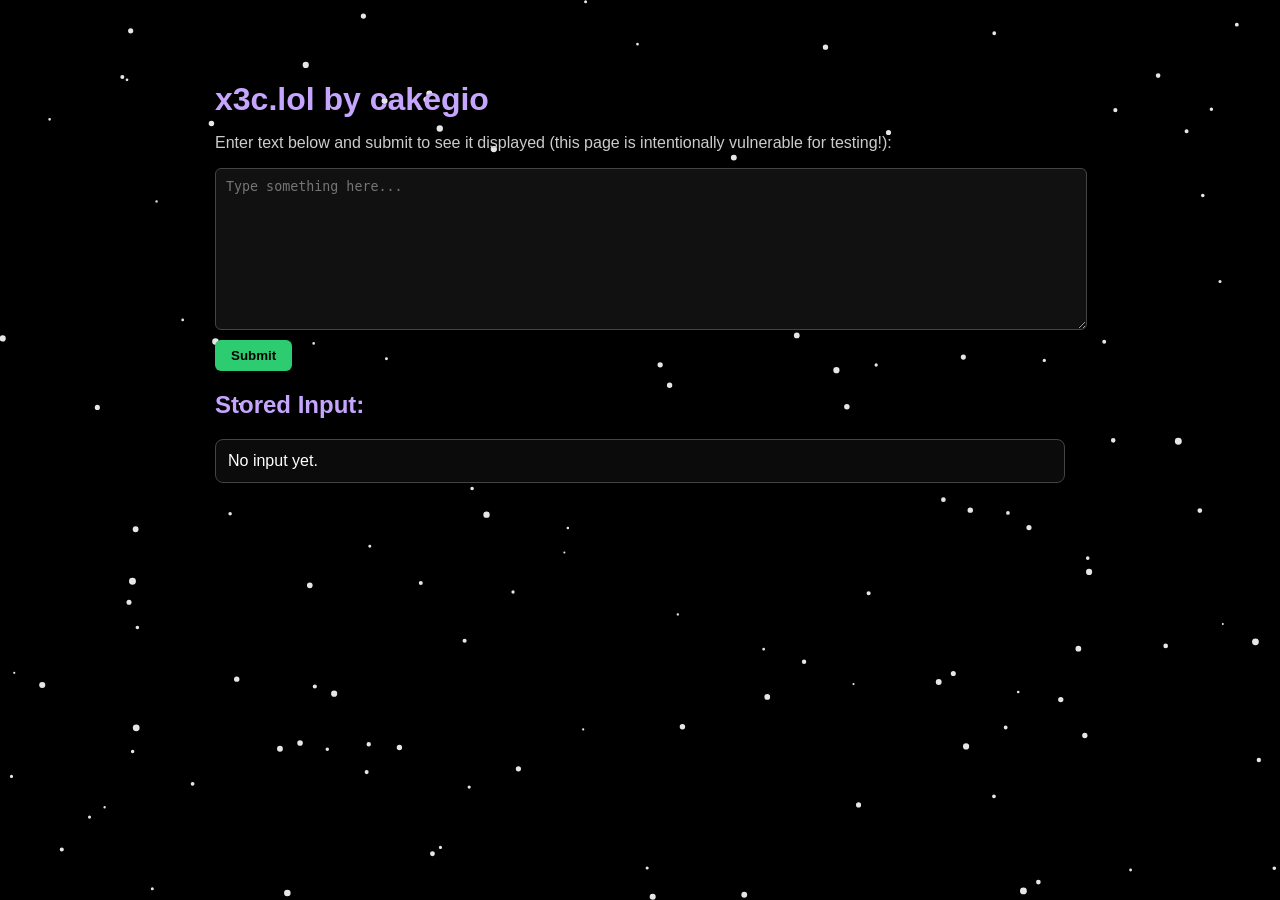
<file: index.html>
<!DOCTYPE html>
<html lang="en">
<head>
    <meta charset="UTF-8">
    <title>XSS Vulnerability Test By Cakegio</title>

    <!-- external css -->
    <link rel="stylesheet" href="style.css">
</head>

<body>

    <!-- snowfall background -->
    <canvas id="snow"></canvas>

    <!-- main centered site -->
    <div class="site-container">

        <h1>x3c.lol by cakegio</h1>

        <p class="subtitle">
            Enter text below and submit to see it displayed
            (this page is intentionally vulnerable for testing!):
        </p>

        <textarea id="userInput" placeholder="Type something here..."></textarea>

        <br>

        <button onclick="submitText()">Submit</button>

        <h2>Stored Input:</h2>

        <div id="displayArea">No input yet.</div>

    </div>

    <!-- XSS test logic -->
    <script>
        let storedInput = [];

        function submitText() {
            const userInput = document.getElementById("userInput").value.trim();
            if (!userInput) return;

            storedInput.push(userInput);
            renderAllInputs();
        }

        function renderAllInputs() {
            if (storedInput.length === 0) {
                displayArea.innerHTML = "No input yet.";
                return;
            }

            let html = "<h3>Stored Inputs:</h3>";

            storedInput.forEach((input, i) => {
                // intentionally vulnerable render
                html += `<div><strong>Submission ${i + 1}:</strong> ${input}</div>`;
            });

            document.getElementById("displayArea").innerHTML = html;
        }
    </script>

    <!-- snowfall animation -->
    <script>
        const snowCanvas = document.getElementById("snow");
        const snowCtx = snowCanvas.getContext("2d");

        function resizeSnow() {
            snowCanvas.width = window.innerWidth;
            snowCanvas.height = window.innerHeight;
        }

        window.addEventListener("resize", resizeSnow);
        resizeSnow();

        const FLAKE_COUNT = 140;
        const flakes = [];

        function initSnow() {
            flakes.length = 0;

            for (let i = 0; i < FLAKE_COUNT; i++) {
                flakes.push({
                    x: Math.random() * snowCanvas.width,
                    y: Math.random() * snowCanvas.height,
                    r: Math.random() * 2.5 + 1,
                    s: Math.random() * 1 + 0.3,
                    w: Math.random() * 1.5 - 0.75
                });
            }
        }

        function updateSnow() {
            for (const f of flakes) {
                f.y += f.s;
                f.x += f.w;

                if (f.y > snowCanvas.height) {
                    f.y = -10;
                    f.x = Math.random() * snowCanvas.width;
                }

                if (f.x > snowCanvas.width) f.x = 0;
                if (f.x < 0) f.x = snowCanvas.width;
            }
        }

        function drawSnow() {
            snowCtx.clearRect(0, 0, snowCanvas.width, snowCanvas.height);

            snowCtx.fillStyle = "rgba(255, 255, 255, 0.9)";
            snowCtx.beginPath();

            for (const f of flakes) {
                snowCtx.moveTo(f.x, f.y);
                snowCtx.arc(f.x, f.y, f.r, 0, Math.PI * 2);
            }

            snowCtx.fill();

            updateSnow();
            requestAnimationFrame(drawSnow);
        }

        initSnow();
        drawSnow();
    </script>

</body>
</html>
</file>
<file: style.css>
/* ===========================
   GLOBAL PAGE STYLE
   =========================== */

body {
    margin: 0;
    background: #000000;
    color: white;
    font-family: Arial, Helvetica, sans-serif;
    overflow-x: hidden;
}

/* center content like your 2nd screenshot */
.site-container {
    max-width: 850px;
    margin: 50px auto 120px auto;
    padding: 10px 20px;
}

/* headings */
h1 {
    color: #c6a5ff;
    margin-bottom: 5px;
}

h2, h3 {
    color: #c6a5ff;
}

/* subtitle text */
.subtitle {
    color: #cccccc;
}

/* input area */
textarea {
    width: 100%;
    min-height: 140px;
    background: #111;
    color: white;
    border: 1px solid #444;
    border-radius: 6px;
    padding: 10px;
}

/* stored display box */
#displayArea {
    margin-top: 8px;
    padding: 12px;
    background: #0b0b0b;
    border: 1px solid #444;
    border-radius: 8px;
}

/* button */
button {
    margin-top: 6px;
    background: #2ecc71;
    color: black;
    border: none;
    padding: 8px 16px;
    font-weight: bold;
    border-radius: 6px;
    cursor: pointer;
}

button:hover {
    opacity: .85;
}

/* snow canvas background only */
#snow {
    position: fixed;
    top: 0;
    left: 0;
    width: 100%;
    height: 100%;
    z-index: -1;
    pointer-events: none;
}
</file>
